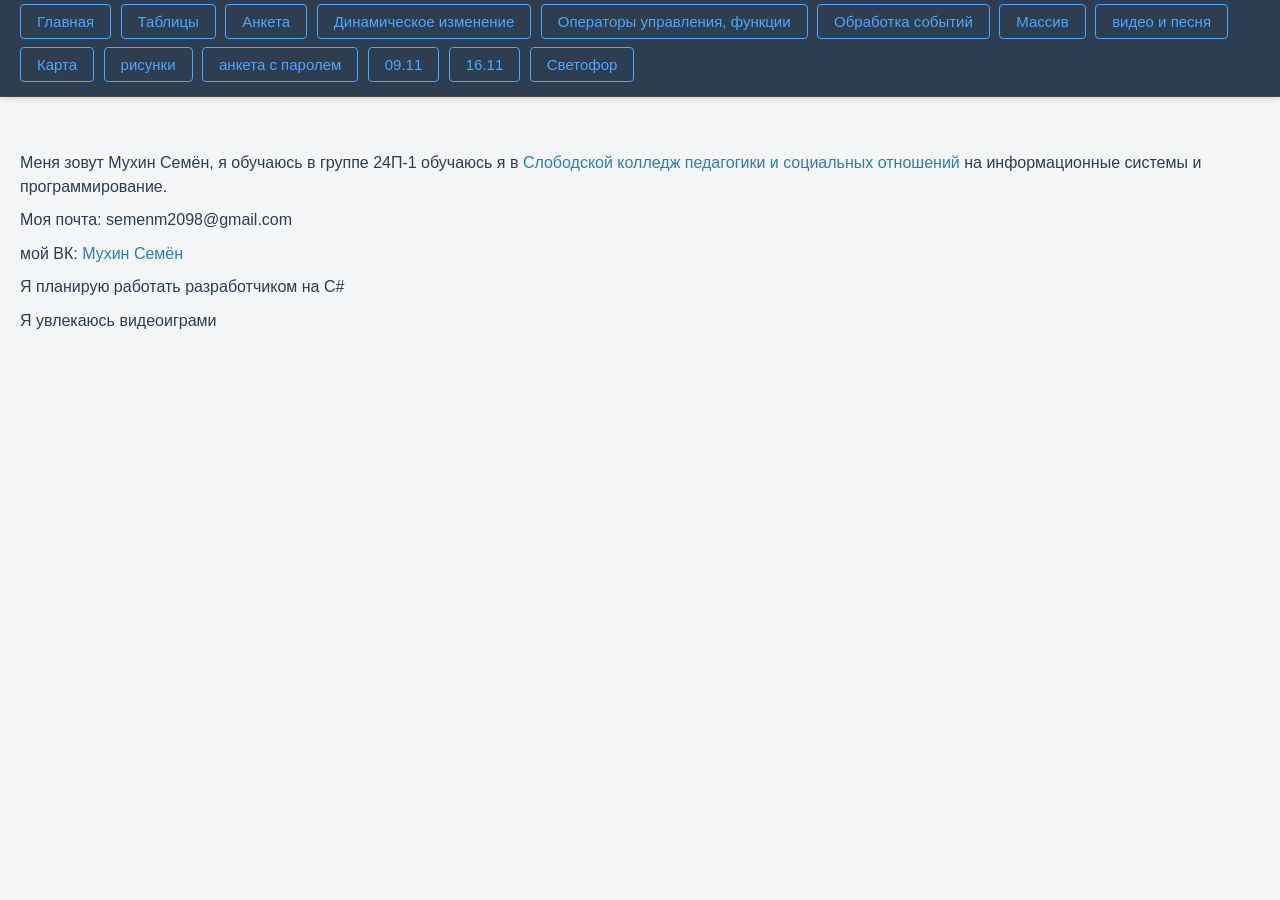
<file: index.html>
<!DOCTYPE html>
<html>
<head>
<title>сайт</title>
  <link href="style.css" rel="stylesheet">
</head>
<body>
  <div id="menu"><script language="JavaScript" src="menu.js" type="text/javascript"></script></div></br>
<div><p>Меня зовут Мухин Семён, я обучаюсь в группе 24П-1 обучаюсь я в <a href="https://slobkoll.ru/" target="_blank">Слободской колледж
педагогики и социальных отношений</a> на информационные системы и программирование.</p>
<p>Моя почта: semenm2098@gmail.com</><p>мой ВК: <a href="http://vk.ru/kirito13545" target="_blank">Мухин Семён</a></p>
<p>Я планирую работать разработчиком на С#</p>
<p>Я yвлекаюсь видеоиграми</p> 
<Br></div>
</body>
</html>
</file>
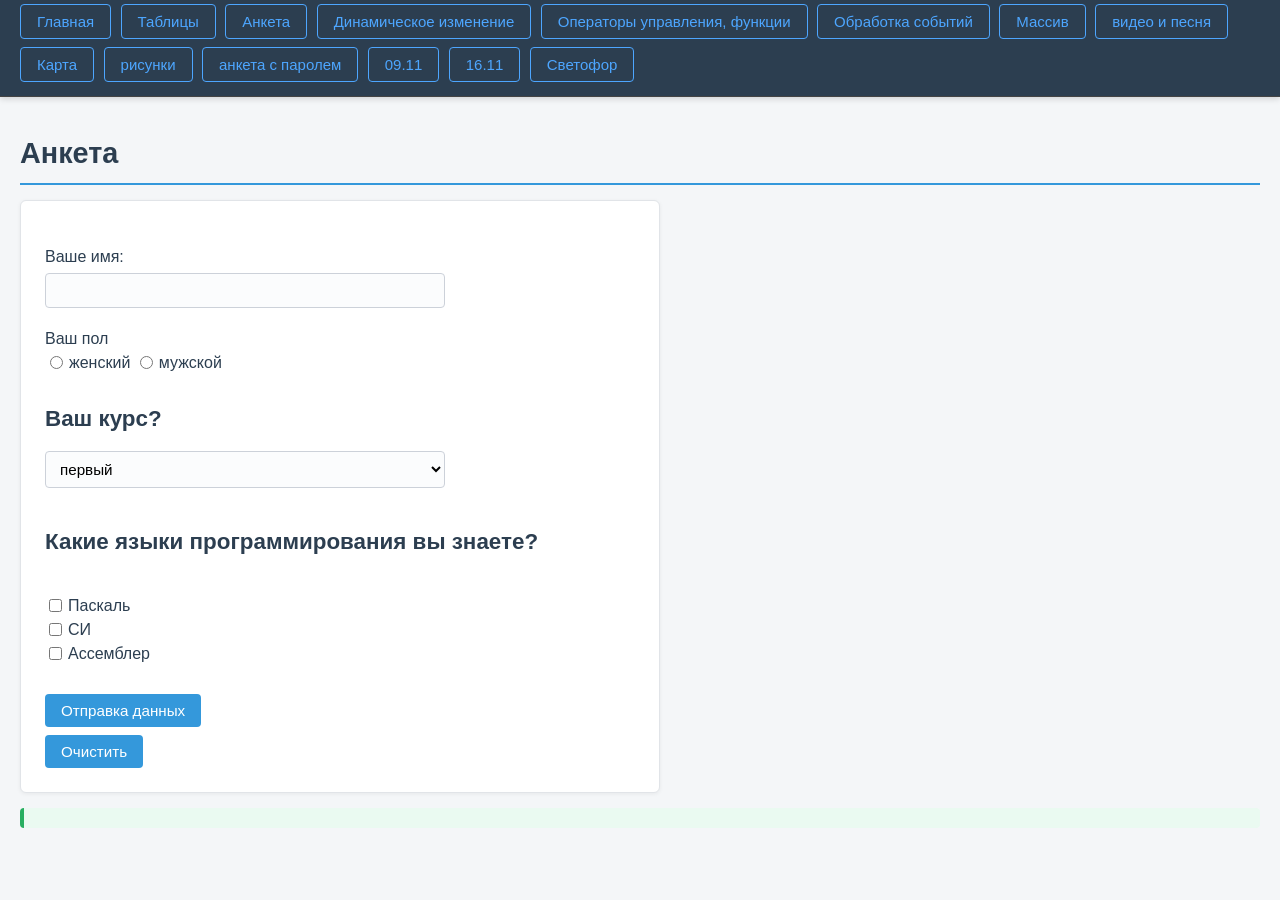
<file: anketa.html>
<!DOCTYPE html>
<HTML>
<HEAD>
<TITLE>Анкета</TITLE>
<link href="style.css" rel="stylesheet">
</HEAD>
<BODY>
 <div id="menu"><script language="JavaScript" src="menu.js" type="text/javascript"></script></div>
<h1>Анкета</h1>
<FORM name="forma">
<!-- Поле ввода -->
<BR>Ваше имя: <BR><INPUT TYPE='text' id="name" VALUE=''><BR>

<!-- Группа переключателей -->
<p>Ваш пол <BR>
<INPUT TYPE='radio' id="pol_f" NAME='pol'>женский
<INPUT TYPE='radio' id="pol_m" NAME='pol'>мужской

<H2>Ваш курс?</H2>
<SELECT id="kurs" NAME='kurs' SIZE='1'>
<OPTION VALUE='первый'>первый
<OPTION VALUE='второй'>второй
<OPTION VALUE='третий'>третий
<OPTION VALUE='четвёртый'>четвёртый
</SELECT>

<!-- Группа флажков -->
<H2>Какие языки программирования вы знаете?</H2>
<BR><INPUT TYPE='checkbox' id="lang_pas" NAME='lang'>Паскаль
<BR><INPUT TYPE='checkbox' id="lang_c" NAME='lang'>СИ
<BR><INPUT TYPE='checkbox' id="lang_asm" NAME='lang'>Ассемблер<BR>

<!-- Кнопки -->
<BR><INPUT TYPE='button' VALUE='Отправка данных' onclick="showData()">
<BR><button type="reset" onclick="clearResult()">Очистить</button>
</FORM>

<p id="result"></p>

<script language="JavaScript" src="anketa.js" type="text/javascript"></script>
</BODY>
</HTML>
</file>
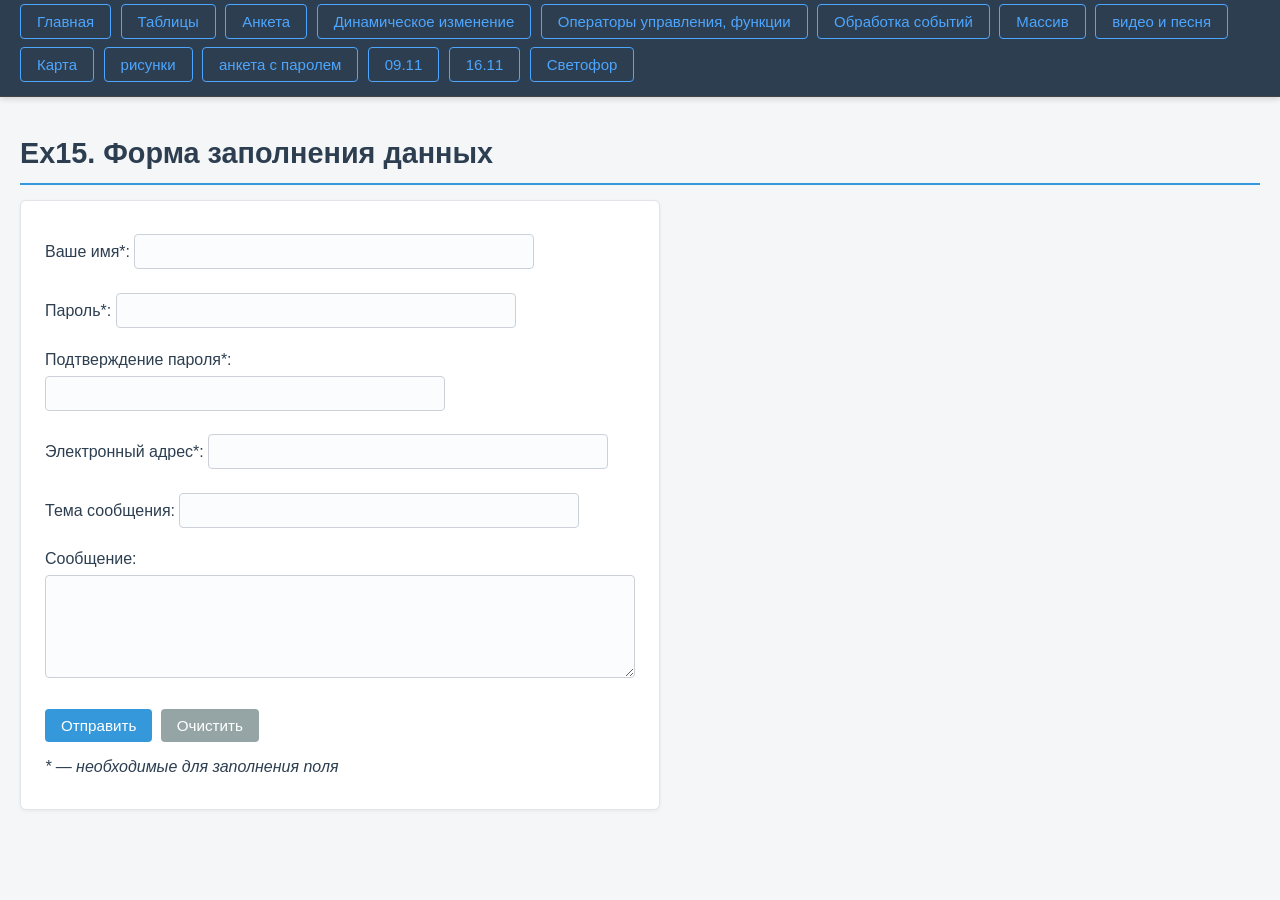
<file: anketapassword.html>
<!DOCTYPE html>
<html lang="ru">
<head>
    <meta charset="UTF-8">
    <title>Ex15 — Форма заполнения данных</title>
    <link rel="stylesheet" href="style.css">
    <script type="text/javascript">
        function checkForm(form) {
            if (form.name.value == "") {
                alert("Заполните поле 'Ваше имя'!");
                form.name.focus();
                return false;
            }
            if (form.password.value.length <= 4) {
                alert("Пароль должен содержать больше 4 символов!");
                form.password.focus();
                return false;
            }
            if (form.password.value != form.password2.value) {
                alert("Пароли не совпадают!");
                form.password2.focus();
                return false;
            }
            if (form.email.value == "" || form.email.value.indexOf("@") == -1) {
                alert("Заполните поле 'Электронный адрес' и убедитесь, что он содержит символ @!");
                form.email.focus();
                return false;
            }
            if (form.message.value.length <= 10) {
                alert("Сообщение должно содержать больше 10 символов!");
                form.message.focus();
                return false;
            }
            alert("Форма успешно заполнена!");
            return false;
        }
    </script>
</head>
<body>

    <div id="menu">
        <script src="menu.js"></script>
    </div>

    <h1>Ex15. Форма заполнения данных</h1>

    <form name="myForm" onsubmit="return checkForm(this)">
        <p>Ваше имя*: <input type="text" name="name"></p>
        <p>Пароль*: <input type="password" name="password"></p>
        <p>Подтверждение пароля*: <input type="password" name="password2"></p>
        <p>Электронный адрес*: <input type="text" name="email"></p>
        <p>Тема сообщения: <input type="text" name="subject"></p>
        <p>Сообщение: <textarea name="message" rows="5" cols="40"></textarea></p>
        <p>
            <input type="submit" value="Отправить">
            <input type="reset" value="Очистить">
        </p>
        <p><i>* — необходимые для заполнения поля</i></p>
    </form>

</body>
</html>
</file>
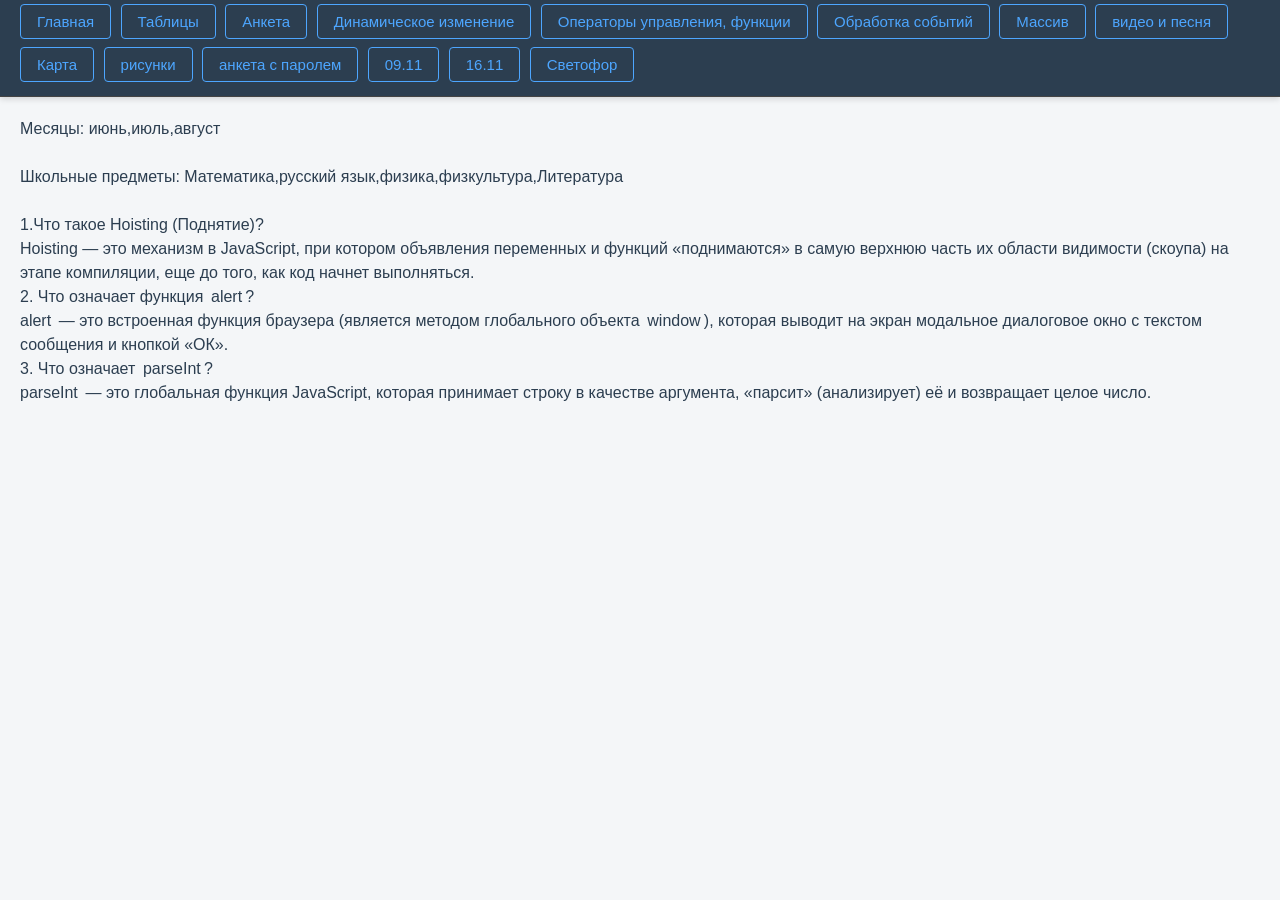
<file: Array.html>
<html>
<head>
<title>array</title>
<link href="style.css" rel="stylesheet">
</head> 
<body> 
  <div id="menu"><script language="JavaScript" src="menu.js" type="text/javascript"></script></div>
Месяцы: <script language="JavaScript">  
year=new Array("декабрь","январь","февраль","март","апрель","май",  "июнь","июль","август","сентябрь","октябрь","ноябрь");
summer=new Array();     //летние месяцы 
summer=year.slice(6,9); 
document.write(summer+"<br>");
</script><br>
  Школьные предметы: 
<script language="JavaScript">
  school= new Array("Математика","русский язык","физика", "физкультура","Литература");
document.write(school);
</script>
  <br>
  <br>
  1.Что такое Hoisting (Поднятие)?
<br>
  Hoisting — это механизм в JavaScript, при котором объявления переменных и функций «поднимаются» в самую верхнюю часть их области видимости (скоупа) на этапе компиляции, еще до того, как код начнет выполняться.
<br>
  2. Что означает функция  alert ?
 <br>
  alert  — это встроенная функция браузера (является методом глобального объекта  window ), которая выводит на экран модальное диалоговое окно с текстом сообщения и кнопкой «ОК».
<br>
  3. Что означает  parseInt ?
 <br>
  parseInt  — это глобальная функция JavaScript, которая принимает строку в качестве аргумента, «парсит» (анализирует) её и возвращает целое число.
</body> 
</html>
</file>
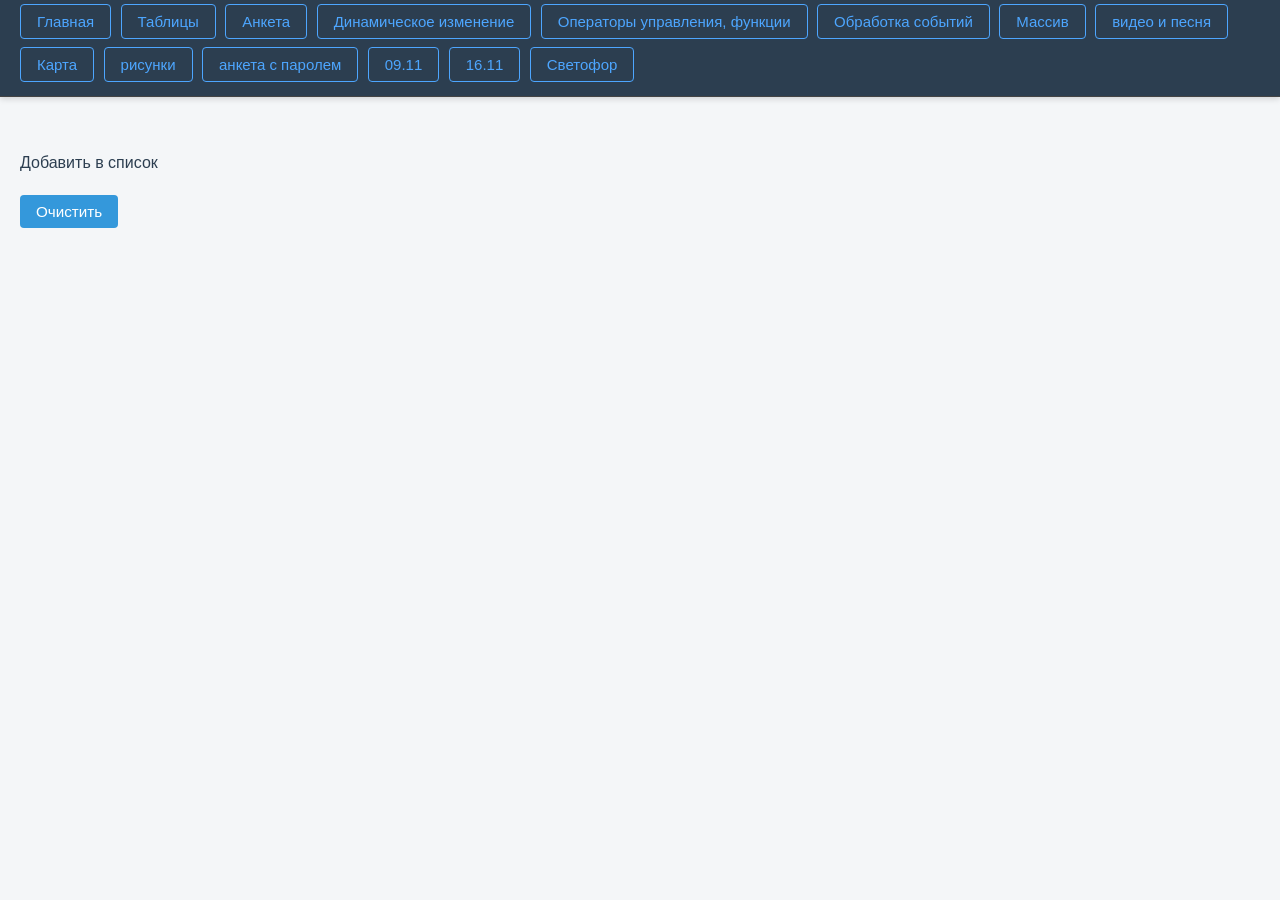
<file: Dynamicchange.html>
<!DOCTYPE html>
<html>
<head>
    <title>Динамическое изменение</title>
    <link href="style.css" rel="stylesheet">
    <script type="text/javascript">
        var arr = ["Ivanov", "Petrov", "Sidorov"];
        var counter = 0;

        function add_to_list() {
            if (typeof(arr[counter]) != "undefined") {
                var list = document.getElementById('list');
                var li = document.createElement('LI');
                li.innerHTML = arr[counter];
                list.appendChild(li);
                counter++;
            }
        }
    </script>
</head>
<body>
    <div id="menu"><script language="JavaScript" src="menu.js" type="text/javascript"></script></div><br>
    
    <p onclick="add_to_list()">Добавить в список</p>
    <ul id="list"></ul>

    <button type="reset" onclick="location.href='Dynamicchange.html'">Очистить</button>
</body>
</html>
</file>
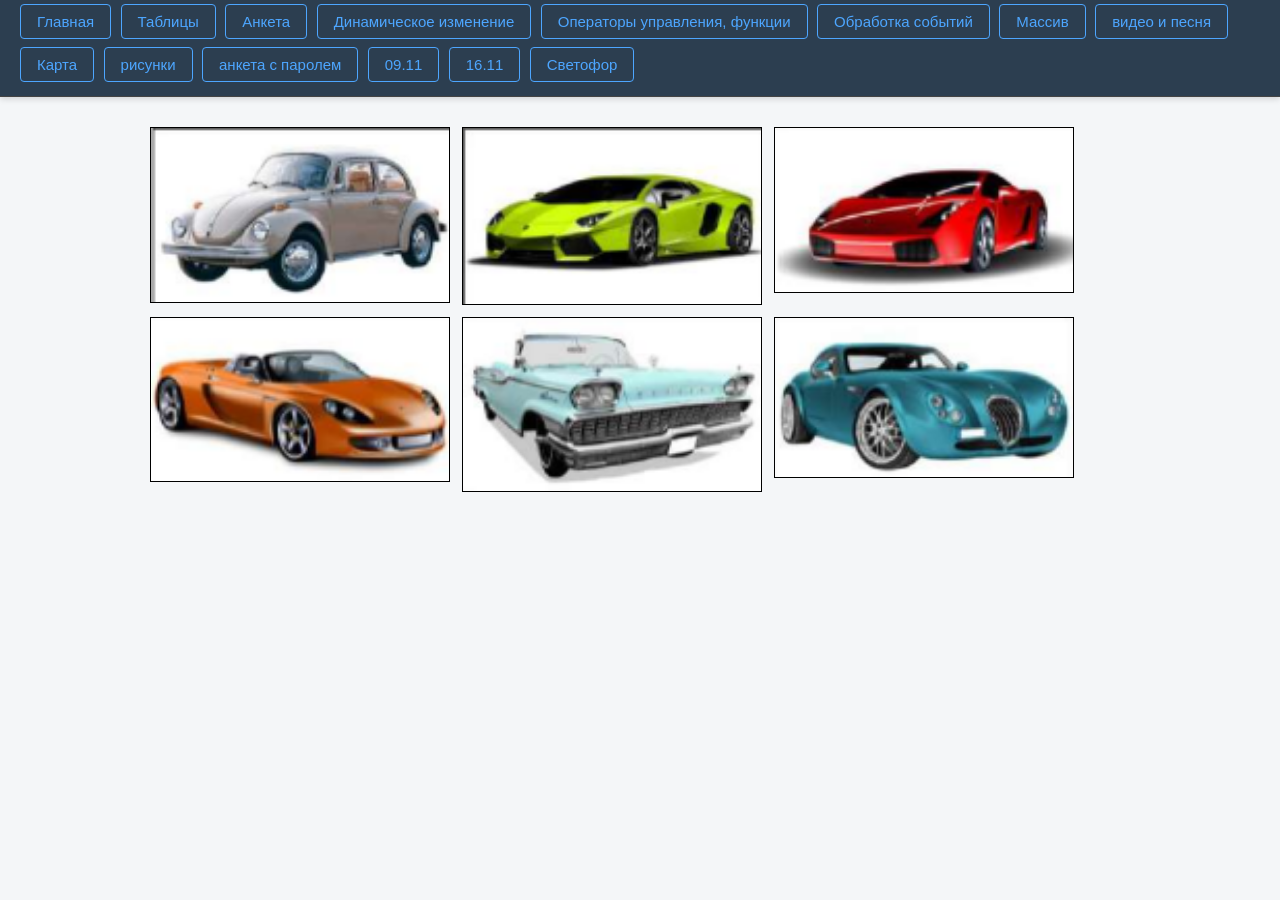
<file: foto.html>
<!DOCTYPE html>
<html lang="ru">
<head>
<meta charset="utf-8">
<title>Выбор картинки</title>
<style>
.bas {position: relative; width: 1000px; margin: auto;}
.im {position: absolute; width: 300px;
 border: 1px solid #000000; z-index: 1;}
#i1 {left: 10px; top: 10px;}
#i2 {left: 322px; top: 10px;}
#i3 {left: 634px; top: 10px;}
#i4 {left: 10px; top: 200px;}
#i5 {left: 322px; top: 200px;}
#i6 {left: 634px; top: 200px;}
</style>

<script>
let y=1;
let w=0;
let h=0;
addEventListener("mouseover", (ev)=>
{
let e=ev.target;
if(e.tagName=="IMG")
 {
 for(let i=1; i<7; i++)
 {
 let b="i"+i;
 if(e.id!=b)
 {
 let t=document.getElementById(b).style;
 t.transition="opacity 1s";
 t.opacity=0.1;
 }
 }
 }
else
 {
 for(let i=1; i<7; i++)
 {
 let b="i"+i;
 let t=document.getElementById(b).style;
 t.transition="opacity 2s";
 t.opacity=1;
 }
 }
});


addEventListener("click", (ev)=>
{
let e=ev.target;
if(e.tagName=="IMG")
 {
 let t=document.getElementById(e.id).style;
 if(y==1)
 {
155
 let d=document.getElementById(e.id);
 w=d.offsetLeft;
 h=d.offsetTop;
 y=2;
 for(let i=1; i<7; i++)
 {
 let b="i"+i;
 if(e.id!=b)
 {
 let p=document.getElementById(b).style;
 p.transition="opacity 1s";
 p.opacity=0;
 }
 }
 t.zIndex=2;
 t.transition="width 1s, left 1s, top 1s";
 t.width=600+"px";
 t.left=200+"px";
 t.top=100+"px";
 }
 else
 {
 y=1;
 for(let i=1; i<7; i++)
 {
 let b="i"+i;
 let p=document.getElementById(b).style;
 p.transition="opacity 2s";
 p.opacity=1;
 }
 t.transition="width 1s, left 1s, top 1s";
 t.width=300+"px";
 t.left=w+"px";
 t.top=h+"px";
 t.zIndex=1;
 }
 }
});
</script>
</head>
<body>
 <link href="style.css" rel="stylesheet">
   <div id="menu">
        <script src="menu.js"></script>
    </div>
<div class="bas">
<img id="i1" class="im" src="img/p1.png" alt="Фото">
<img id="i2" class="im" src="img/p2.png" alt="Фото">
<img id="i3" class="im" src="img/p3.png" alt="Фото">
<img id="i4" class="im" src="img/p4.png" alt="Фото">
<img id="i5" class="im" src="img/p5.png" alt="Фото">
<img id="i6" class="im" src="img/p6.png" alt="Фото">
</div>
</body>
</html>
</file>
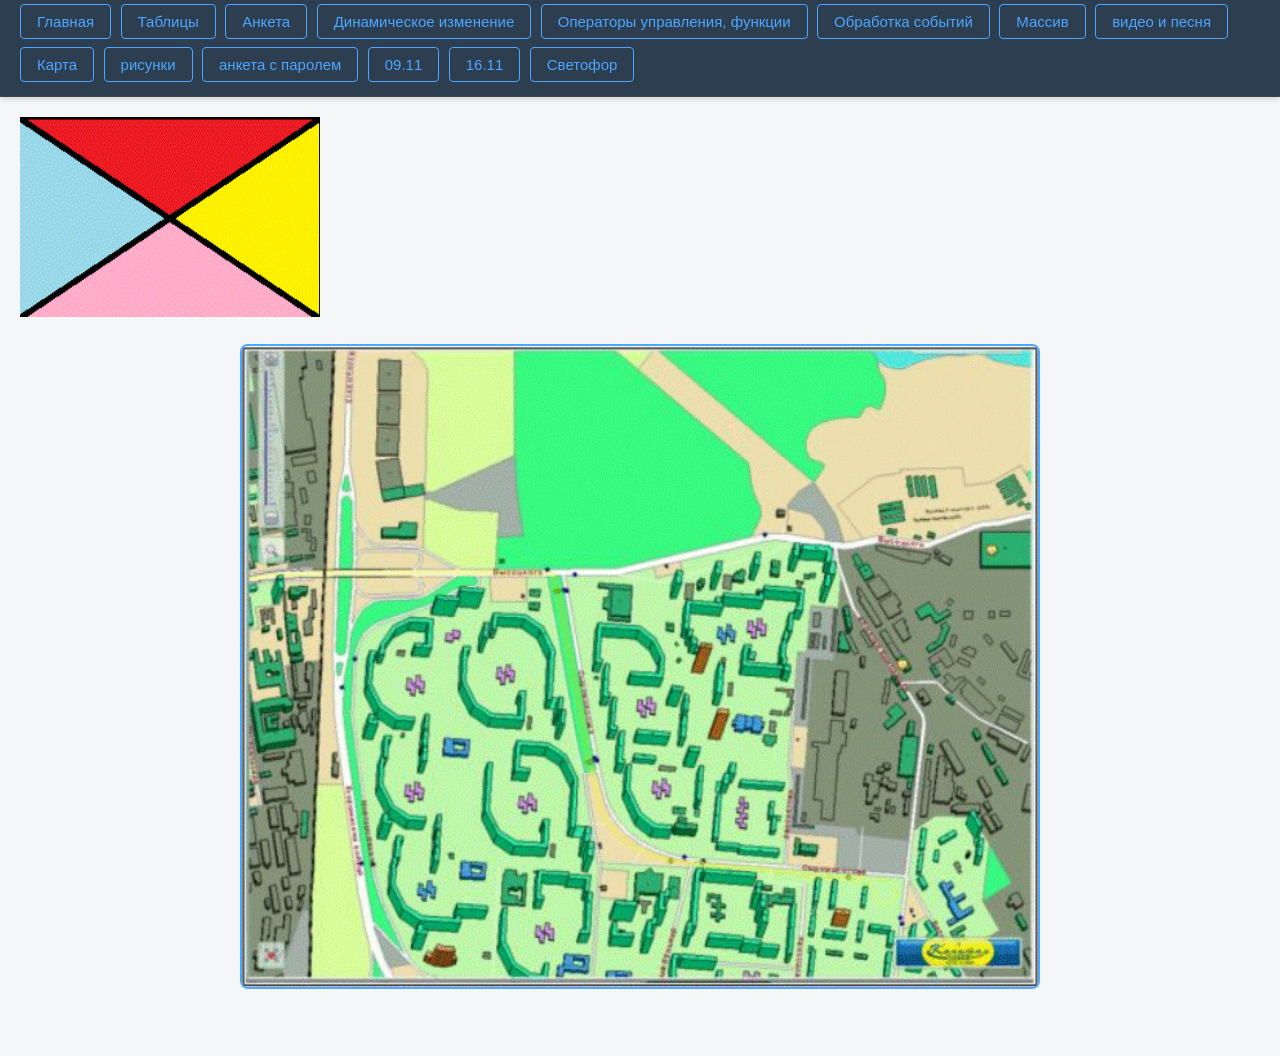
<file: Map.html>
<!DOCTYPE html>
<html lang="ru">
<head>
    <meta charset="UTF-8">
    <title>Изображения-карты</title>
    <link rel="stylesheet" href="style.css">
    <style>
        .map-container {
            text-align: center;
            margin: 20px 0;
        }
        .map-container img {
            border: 2px solid #4da6ff;
            border-radius: 8px;
            max-width: 100%;
            height: auto;
        }
        .legend {
            background-color: #1e1e1e;
            border: 1px solid #333;
            border-radius: 8px;
            padding: 15px;
            margin: 20px auto;
            max-width: 600px;
        }
        .legend h3 {
            color: #4da6ff;
            margin-top: 0;
        }
        .legend ul {
            list-style: none;
            padding: 0;
            margin: 0;
        }
        .legend li {
            padding: 5px 0;
            border-bottom: 1px solid #333;
        }
        .legend li:last-child {
            border-bottom: none;
        }
        .legend a {
            color: #4da6ff;
            text-decoration: none;
        }
        .legend a:hover {
            text-decoration: underline;
        }
    </style>
</head>
<body>

    <div id="menu">
        <script src="menu.js"></script>
    </div>
        <img src="прямоугольник.gif" 
             alt="Прямоугольник с диагоналями" 
             usemap="#rectmap" 
             width="300" height="200">

        <map name="rectmap">
            <!-- Верхний треугольник (красный) -->
            <area shape="poly" 
                  coords="0,0,300,0,150,100" 
                  href="index.html" 
                  alt="Главная страница" 
                  title="Переход на главную страницу">
            
            <!-- Правый треугольник (жёлтый) -->
            <area shape="poly" 
                  coords="300,0,300,200,150,100" 
                  href="table.html" 
                  alt="Таблицы" 
                  title="Переход к таблицам">
            
            <!-- Нижний треугольник (розовый) -->
            <area shape="poly" 
                  coords="300,200,0,200,150,100" 
                  href="anketa.html" 
                  alt="Анкета" 
                  title="Переход к анкете">
            
            <!-- Левый треугольник (голубой) -->
            <area shape="poly" 
                  coords="0,200,0,0,150,100" 
                  href="Dynamicchange.html" 
                  alt="Динамическое изменение" 
                  title="Переход к динамическому изменению">
        </map>

    <br>
    <div class="map-container">
        <img src="город.gif" 
             alt="Карта города" 
             usemap="#citymap" 
             width="800" height="600">

        <map name="citymap">
            <!-- Главная улица (горизонтальная, по центру) -->
            <area shape="rect" 
                  coords="50,280,750,320"  
                  alt="Главная улица" 
                  title="Главная улица">

            <!-- Проспект (вертикальный, слева) -->
            <area shape="rect" 
                  coords="180,50,220,550" 
                  alt="Проспект Мира" 
                  title="Проспект Мира">

            <!-- Улица Ленина (горизонтальная, сверху) -->
            <area shape="rect" 
                  coords="220,100,750,140" 
                  alt="Улица Ленина" 
                  title="Улица Ленина">

            <!-- Советская улица (горизонтальная, снизу) -->
            <area shape="rect" 
                  coords="220,460,750,500"  
                  alt="Советская улица" 
                  title="Советская улица">

            <!-- Кольцевая дорога -->
            <area shape="poly" 
                  coords="50,50,750,50,750,550,50,550,50,50" 
                  alt="Кольцевая дорога" 
                  title="Кольцевая дорога">

            <!-- Улица Пушкина (вертикальная, в центре) -->
            <area shape="rect" 
                  coords="400,140,430,460" 
                  alt="Улица Пушкина" 
                  title="Улица Пушкина">

            <!-- Центральный переулок -->
            <area shape="rect" 
                  coords="550,140,580,460" 
                  alt="Центральный переулок" 
                  title="Центральный переулок">

            <!-- Набережная (справа) -->
            <area shape="rect" 
                  coords="720,50,750,550" 
                  alt="Набережная" 
                  title="Набережная">

            <!-- Большое зелёное поле (парк) -->
            <area shape="poly" 
                  coords="200,50,600,50,550,200,250,200" 
                  alt="Парк" 
                  title="Парк">

            <!-- Водоём (правый верхний угол) -->
            <area shape="poly" 
                  coords="600,50,800,50,800,150,650,150" 
                  alt="Водоём" 
                  title="Водоём">

            <!-- Жилые дома (левая группа) -->
            <area shape="poly" 
                  coords="200,250,350,250,350,400,200,400" 
                  alt="Жилые дома" 
                  title="Жилые дома">

            <!-- Жилые дома (центральная группа) -->
            <area shape="poly" 
                  coords="450,250,600,250,600,400,450,400" 
                  alt="Жилые дома" 
                  title="Жилые дома">

            <!-- Промышленная зона (справа) -->
            <area shape="poly" 
                  coords="620,250,780,250,780,500,620,500" 
                  alt="Промышленная зона" 
                  title="Промышленная зона">

        </map>
    </div>
</body>
</html>
</file>
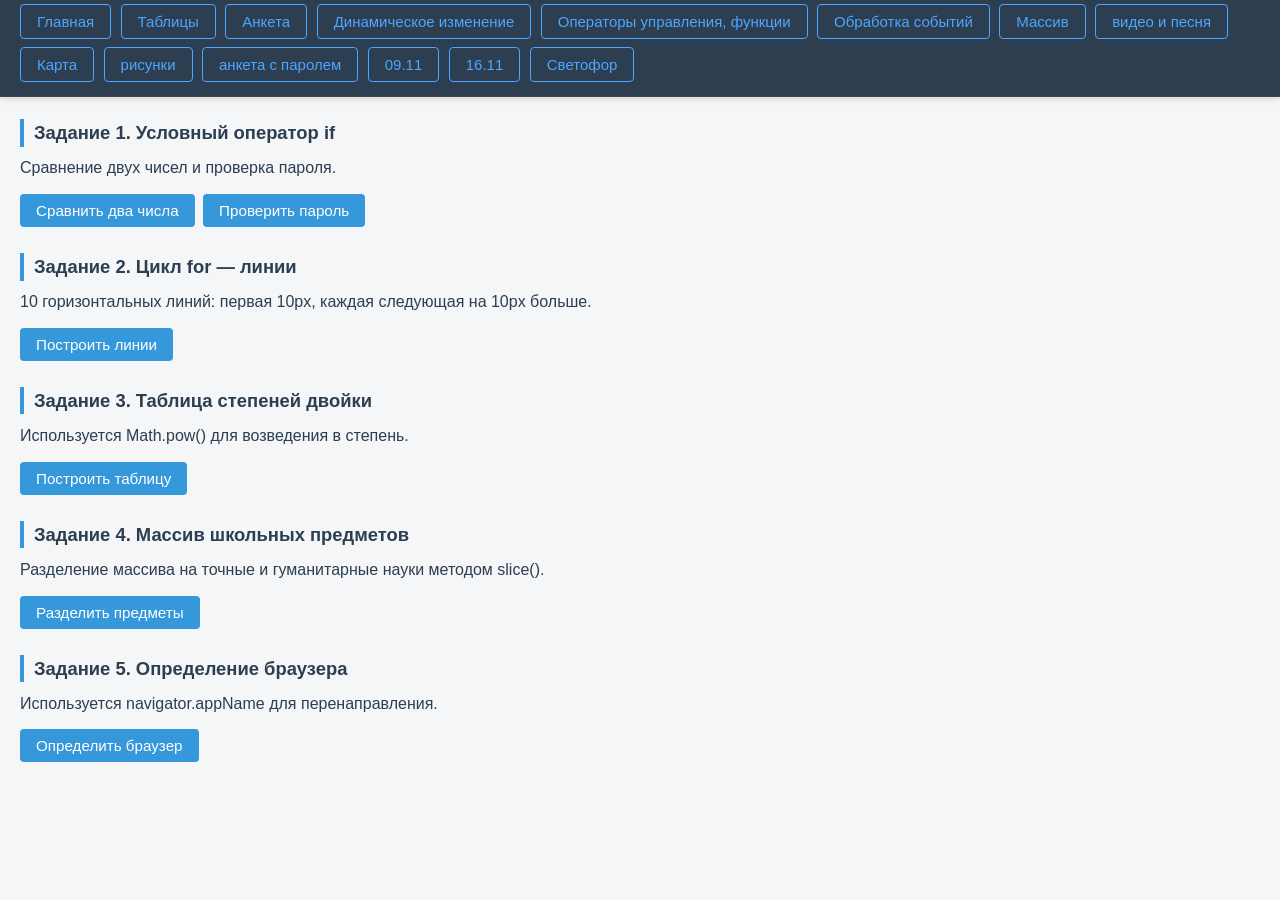
<file: OYF.html>
<!DOCTYPE html>
<html>
<head>
    <title>Операторы управления, функции</title>
    <link href="style.css" rel="stylesheet">
   <script language="JavaScript" src="OYF.js" type="text/javascript"></script>
</head>
<body>
    <div id="menu"><script language="JavaScript" src="menu.js" type="text/javascript"></script></div>
    <h3>Задание 1. Условный оператор if</h3>
    <p>Сравнение двух чисел и проверка пароля.</p>
    <button onclick="zadanie1()">Сравнить два числа</button>
    <button onclick="zadanie1_password()">Проверить пароль</button>

    <h3>Задание 2. Цикл for — линии</h3>
    <p>10 горизонтальных линий: первая 10px, каждая следующая на 10px больше.</p>
    <button onclick="zadanie2()">Построить линии</button>
    <div id="lines"></div>

    <h3>Задание 3. Таблица степеней двойки</h3>
    <p>Используется Math.pow() для возведения в степень.</p>
    <button onclick="zadanie3()">Построить таблицу</button>
    <div id="powers"></div>

    <h3>Задание 4. Массив школьных предметов</h3>
    <p>Разделение массива на точные и гуманитарные науки методом slice().</p>
    <button onclick="zadanie4()">Разделить предметы</button>
    <div id="subjects"></div>

    <h3>Задание 5. Определение браузера</h3>
    <p>Используется navigator.appName для перенаправления.</p>
    <button onclick="zadanie5()">Определить браузер</button>

</body>
</html>
</file>
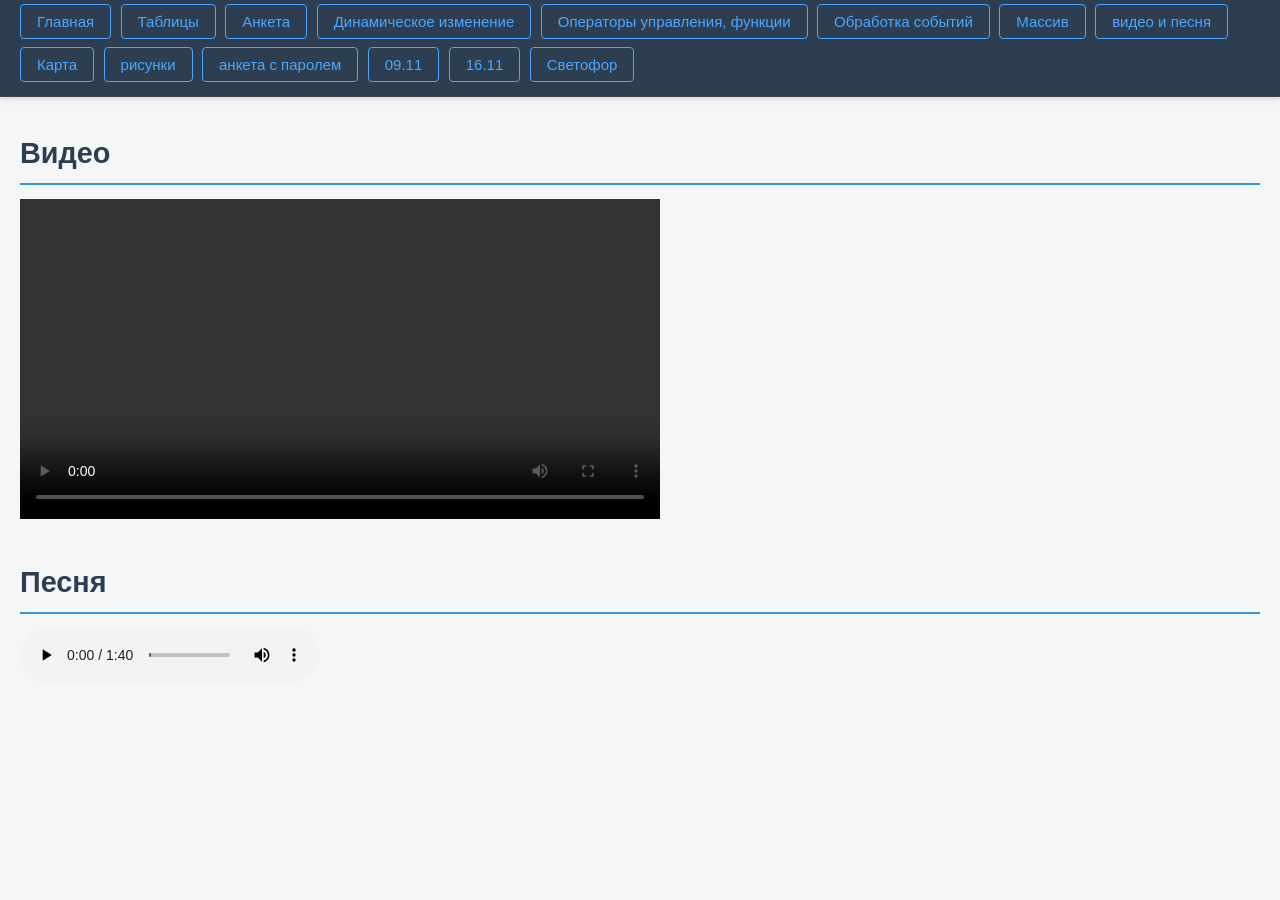
<file: play and  video.html>
<!DOCTYPE html>
<html lang="ru">
<head>
  <title>Видео и песня</title>
  <link href="style.css" rel="stylesheet">
</head>
<body>
  <div id="menu"><script src="menu.js"></script></div>

  <h1>Видео</h1>
  <video width="640" controls style="max-width: 100%;">
    <source src="bumazhnyj_korablik.mp4" type="video/mp4">
    Ваш браузер не поддерживает видео.
  </video>

  <h1>Песня</h1>
  <audio controls>
    <source src="bumazhnyj_korablik.mp3" type="audio/mpeg">
    Ваш браузер не поддерживает аудио.
  </audio>
</body>
</html>
</file>
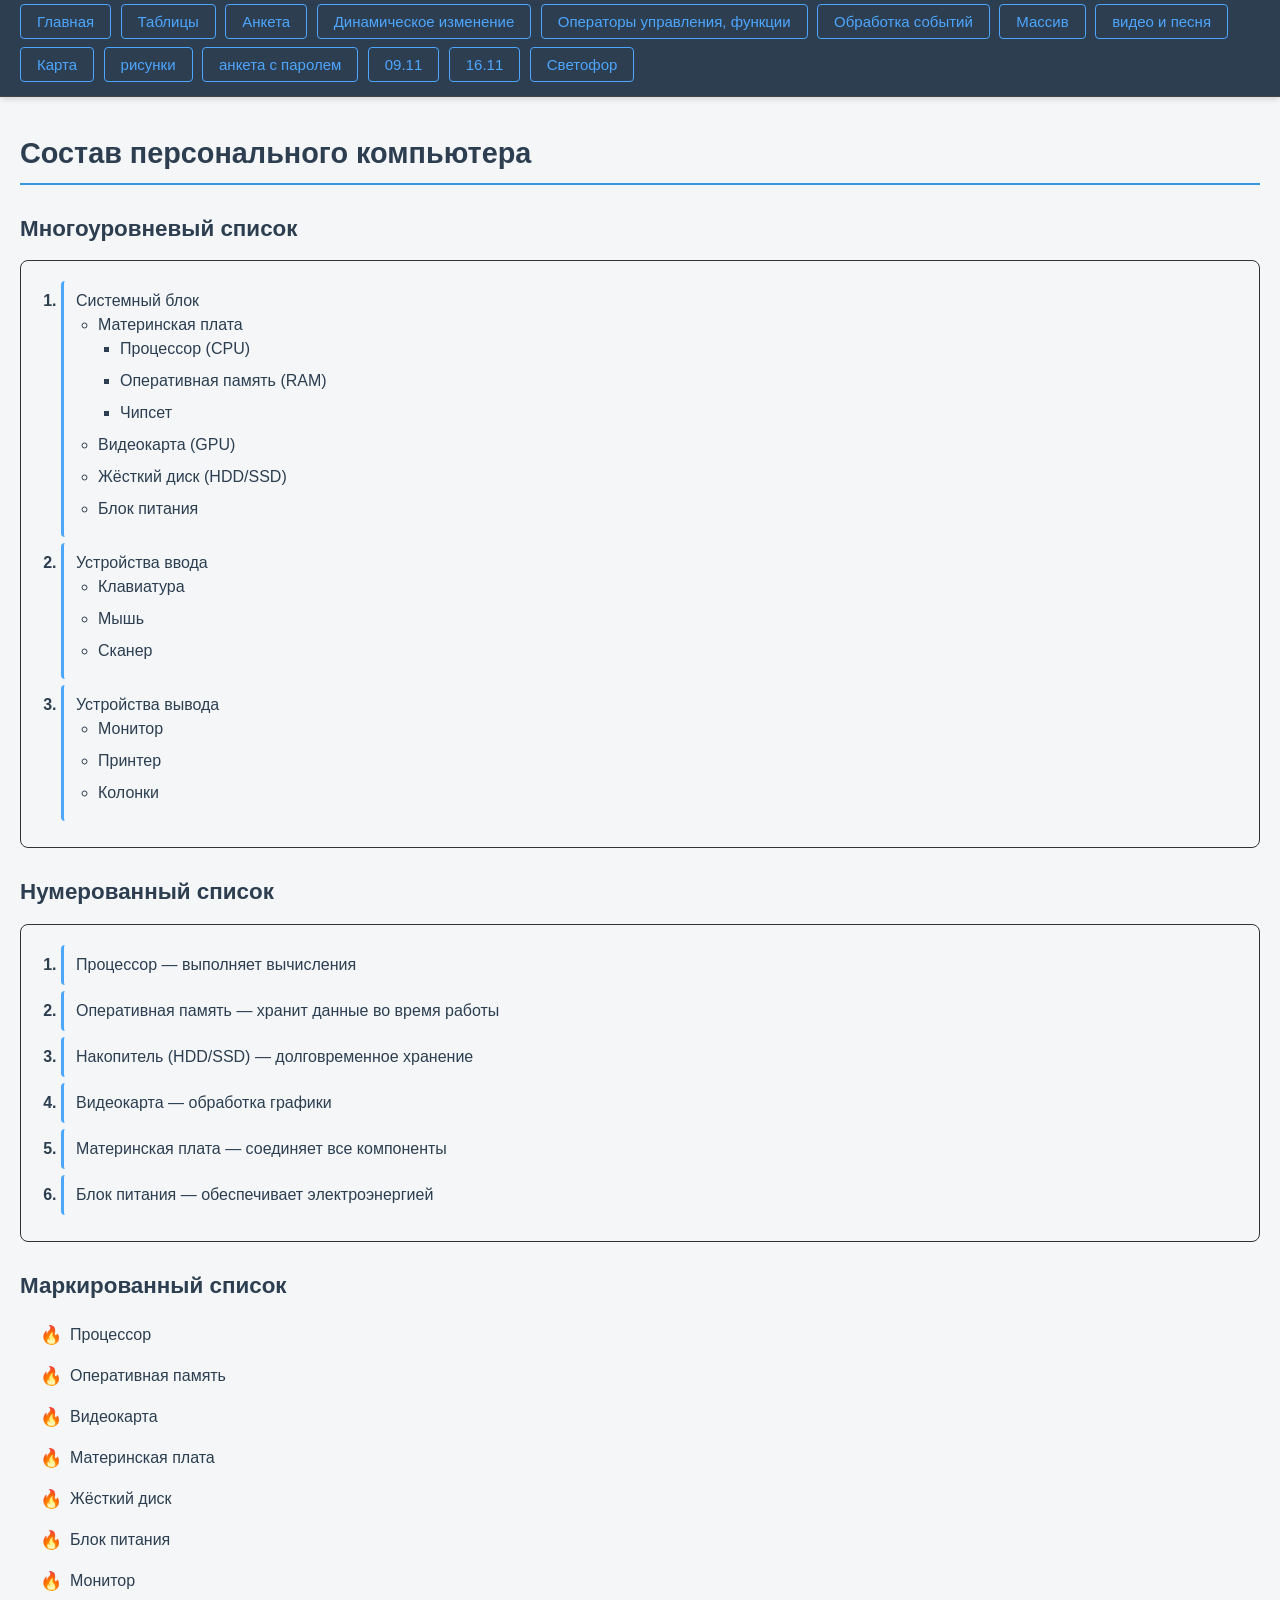
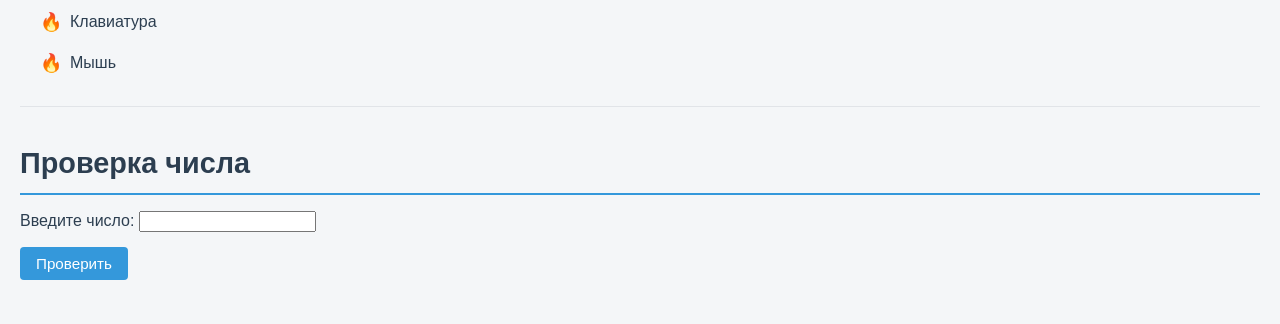
<file: SpisokAndhislo.html>
<!DOCTYPE html>
<html lang="ru">
<head>
    <meta charset="UTF-8">
    <title>Списки и проверка числа</title>
    <link rel="stylesheet" href="style.css">
    <script>
        function checkPrime() {
            var n = parseInt(document.getElementById("number").value);
            var prime = true;
            var del = "";

            for (var i = 2; i < n; i++) {
                if (n % i == 0) {
                    prime = false;
                    del = del + i + " ";
                }
            }

            if (n < 2) {
                alert("Введите число больше 1!");
            } else if (prime) {
                alert("Число " + n + " — простое!");
            } else {
                alert("Число " + n + " — НЕ простое.\nДелители: " + del);
            }
        }
    </script>
</head>
<body>

    <div id="menu">
        <script src="menu.js"></script>
    </div>
    <h1>Состав персонального компьютера</h1>
    <h2>Многоуровневый список</h2>
    <ol>
        <li>Системный блок
            <ul>
                <li>Материнская плата
                    <ul>
                        <li>Процессор (CPU)</li>
                        <li>Оперативная память (RAM)</li>
                        <li>Чипсет</li>
                    </ul>
                </li>
                <li>Видеокарта (GPU)</li>
                <li>Жёсткий диск (HDD/SSD)</li>
                <li>Блок питания</li>
            </ul>
        </li>
        <li>Устройства ввода
            <ul>
                <li>Клавиатура</li>
                <li>Мышь</li>
                <li>Сканер</li>
            </ul>
        </li>
        <li>Устройства вывода
            <ul>
                <li>Монитор</li>
                <li>Принтер</li>
                <li>Колонки</li>
            </ul>
        </li>
    </ol>
    <h2>Нумерованный список</h2>
    <ol>
        <li>Процессор — выполняет вычисления</li>
        <li>Оперативная память — хранит данные во время работы</li>
        <li>Накопитель (HDD/SSD) — долговременное хранение</li>
        <li>Видеокарта — обработка графики</li>
        <li>Материнская плата — соединяет все компоненты</li>
        <li>Блок питания — обеспечивает электроэнергией</li>
    </ol>
    <h2>Маркированный список</h2>
    <ul class=fire-list>
        <li>Процессор</li>
        <li>Оперативная память</li>
        <li>Видеокарта</li>
        <li>Материнская плата</li>
        <li>Жёсткий диск</li>
        <li>Блок питания</li>
        <li>Монитор</li>
        <li>Клавиатура</li>
        <li>Мышь</li>
    </ul>
    <hr>
    <h1>Проверка числа</h1>
    <p>Введите число: <input type="number" id="number"></p>
    <input type="button" value="Проверить" onclick="checkPrime()">
</body>
</html>
</file>
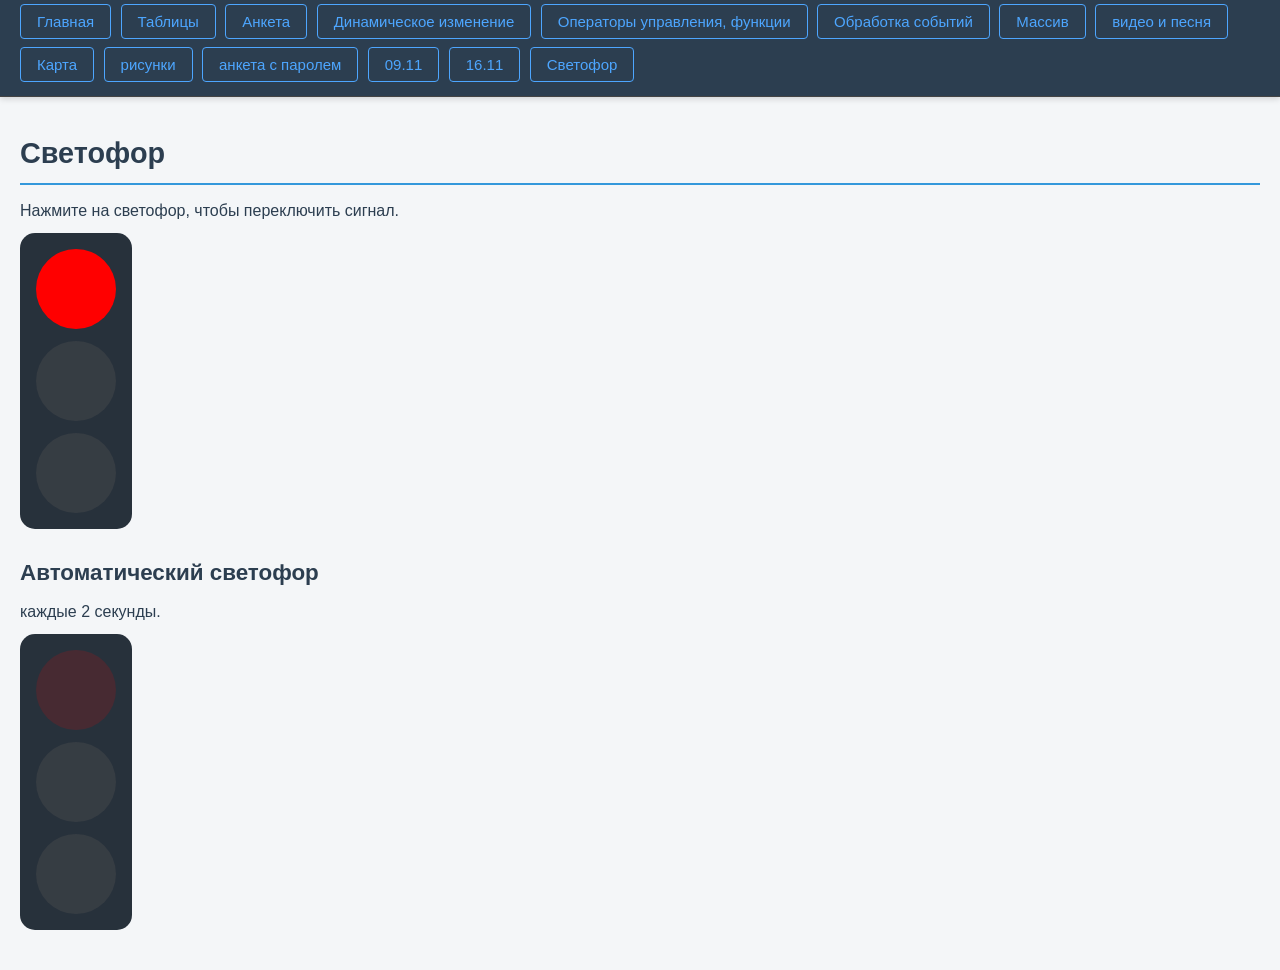
<file: svetofor.html>
<!DOCTYPE html>
<html lang="ru">
<head>
  <title>Светофор</title>
  <link rel="stylesheet" href="style.css?v=6">
</head>
<body>
  <div id="menu"><script src="menu.js"></script></div>
  <h1>Светофор</h1>
  <p>Нажмите на светофор, чтобы переключить сигнал.</p>
  <button id="traffic" class="traffic-light color0" onclick="switchLight()" aria-label="Переключить сигнал светофора">
    <span class="lamp red"></span>
    <span class="lamp yellow"></span>
    <span class="lamp green"></span>
  </button>
  <h2>Автоматический светофор</h2>
  <p>каждые 2 секунды.</p>
  <div id="autoTraffic" class="traffic-light color0">
    <span class="lamp red"></span>
    <span class="lamp yellow"></span>
    <span class="lamp green"></span>
  </div>
  <script>
    let i = 0, a = 0, t = 0;
    function switchLight() {
      i++;
      if (i == 3) i = 0;
      document.getElementById("traffic").className = "traffic-light color" + i;
    }
    let lamps = document.querySelectorAll("#autoTraffic .lamp");
    function autoSwitch() {
      t++;
      if (t == 8) {
        t = 0;
        a++;
        if (a == 3) a = 0;
        document.getElementById("autoTraffic").className = "traffic-light color" + a;
      }
      for (let j = 0; j < 3; j++) {
        lamps[j].style.opacity = "";
      }
      if (a != 1 && (t == 4 || t == 6)) {
        lamps[a].style.opacity = "0.15";
      }
    }
    setInterval(autoSwitch, 250);
  </script>
</body>
</html>
</file>
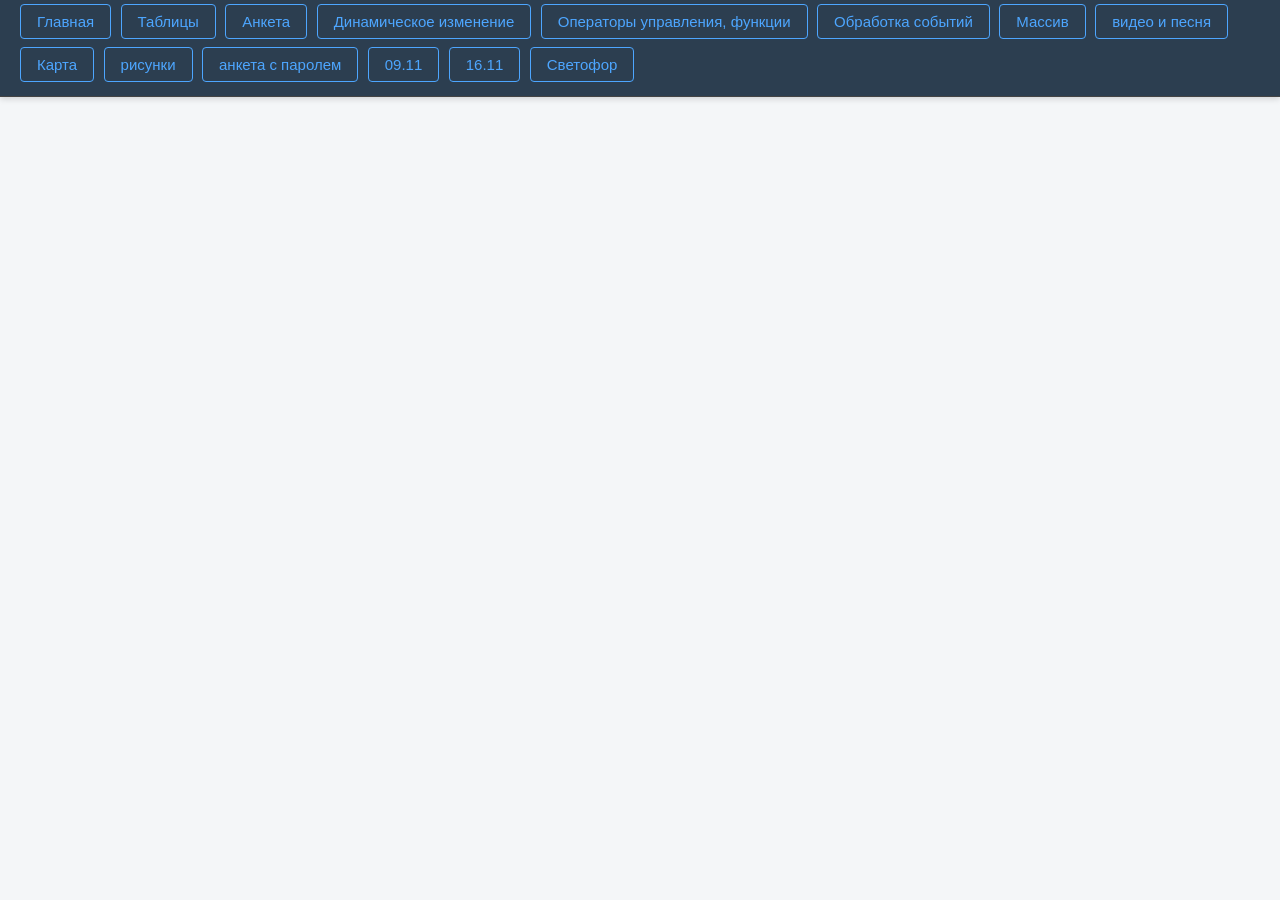
<file: tabl.html>
<!DOCTYPE html>
<html>
<head>
	<title>Таблицы</title>
	<link href="style.css" rel="stylesheet">
</head>
<body>
 <div id="menu"><script language="JavaScript" src="menu.js" type="text/javascript"></script></div>
<script>
var n = prompt("Введите размер таблицы:", 15);

document.write("<table cellspacing='2'>");
for (var i = 0; i < n; i++) {
    document.write("<tr>");
    for (var j = 0; j < n; j++) {
        if (j < n - i - 1)
            var color = "deepskyblue";
        else
            var color = "#007bff";
        document.write("<td width='20' height='20' bgcolor='" + color + "'></td>");
    }
    document.write("</tr>");
}
document.write("</table>");
</script>
</body>
</html>
</file>
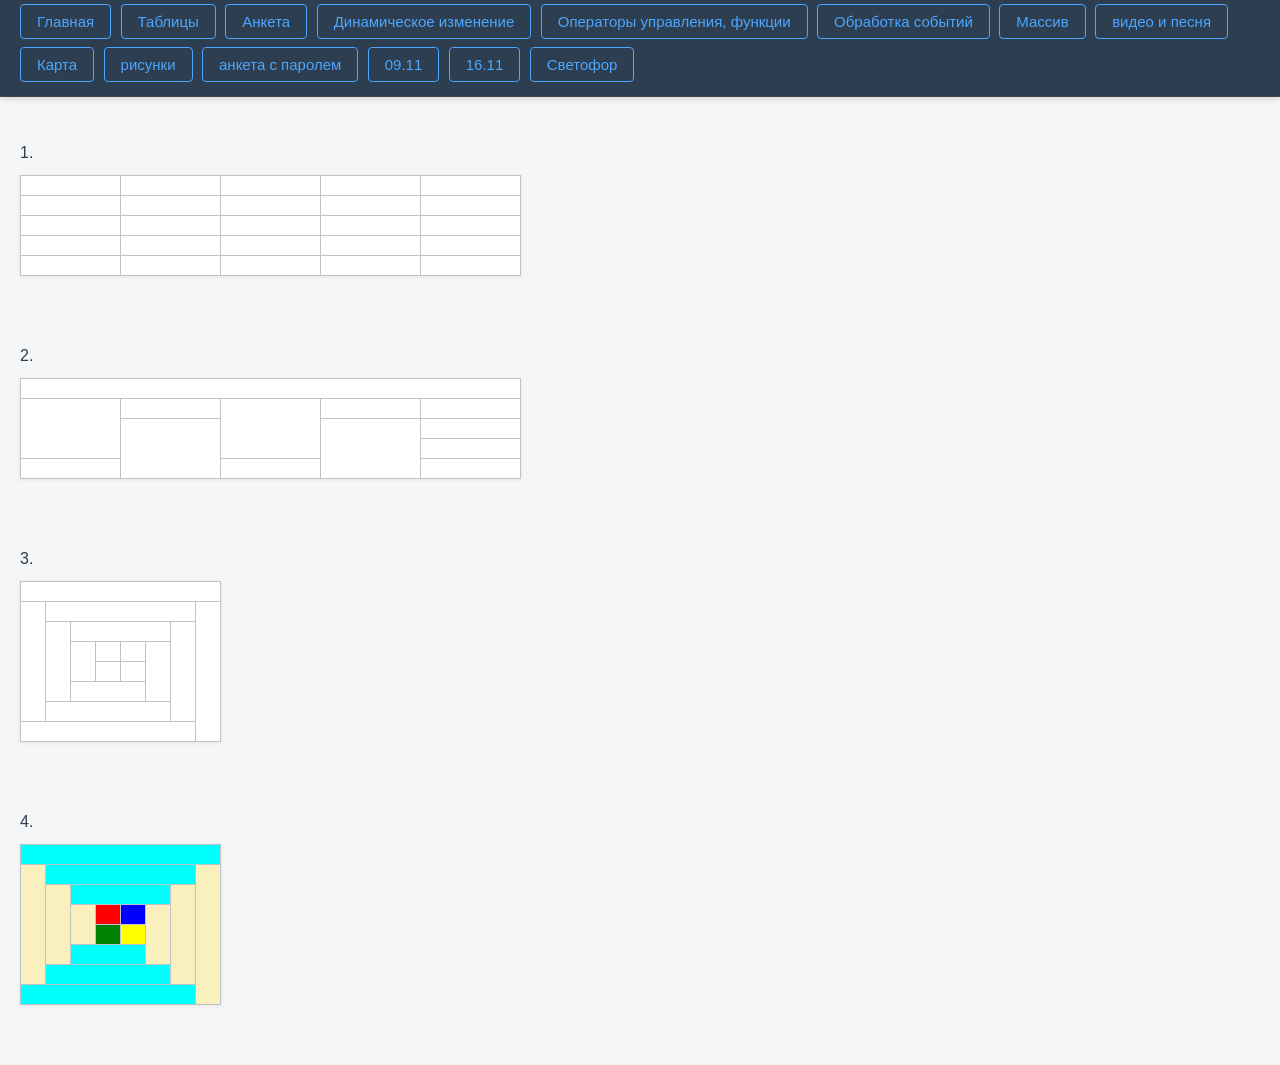
<file: table.html>
<!DOCTYPE html>
<html>
<head>
	<title>Таблицы</title>
	<link href="style.css" rel="stylesheet">
</head>
<body>
 <div id="menu"><script language="JavaScript" src="menu.js" type="text/javascript"></script></div>

<Br>1.</>
<table border="1">
    <tr>
	<td width="100" height="20"></>
	<td width="100" height="20"></>
	<td width="100" height="20"></>
	<td width="100" height="20"></>
	<td width="100" height="20"></>
	</tr>
    <tr> 
		<td width="100" height="20"></>
		<td width="100" height="20"></>
		<td width="100" height="20"></>
		<td width="100" height="20"></>
		<td width="100" height="20"></>
	</tr>
	<tr>
		<td width="100" height="20"></>
		<td width="100" height="20"></>
		<td width="100" height="20"></>
		<td width="100" height="20"></>
		<td width="100" height="20"></>
	</tr>
    <tr> 
		<td width="100" height="20"></>
		<td width="100" height="20"></>
		<td width="100" height="20"></>
		<td width="100" height="20"></>
		<td width="100" height="20"></>
	</tr>
	<tr> 
		<td width="100" height="20"></>
		<td width="100" height="20"></>
		<td width="100" height="20"></>
		<td width="100" height="20"></>
		<td width="100" height="20"></>
	</tr>
</table>
<Br></>
<Br>2.</>
<table border=5>
<tr>
	<td  width="100" height="20" colspan = "5"></td>
</tr>
<tr>
	<td width="100" height="20" rowspan ="3"></td>
	<td width="100" height="20"></td>
	<td width="100" height="20" rowspan ="3"></td>
	<td width="100" height="20"></td>
	<td width="100" height="20"></td>
</tr>
<tr>
	<td width="100" height="20" rowspan = "3"></td>
	<td width="100" height="20" rowspan = "3"></td>
	<td width="100" height="20"></td>
</tr>
<tr>
	<td width="100" height="20"></td>
</tr>
<tr>
	<td width="100" height="20"></td>
	<td width="100" height="20"></td>
	<td width="100" height="20"></td>
</tr>
</table>
<Br></>
<Br>3.</>
<table border=1>
<tr>
	<td width="100" height="20" colspan = "8"></td>
</tr>
<tr>
	<td width="25" height="20" rowspan = "6"></td>
	<td width="25" height="20" colspan = "6"></td>
	<td width="25" height="20" rowspan = "7"></td>
</tr>
<tr>
	<td width="25" height="20" rowspan = "4"></td>
	<td width="25" height="20" colspan = "4"></td>
	<td width="25" height="20" rowspan = "5"></td>
</tr>
<tr>
	<td width="25" height="20" rowspan = "2"></td>
	<td width="25" height="20"></td>
	<td width="25" height="20"></td>
	<td width="25" height="20" rowspan = "3"></td>
</tr>
<tr>
	<td width="25" height="20"></td>
	<td width="25" height="20"></td>
</tr>
<tr>
	<td width="25" height="20" colspan = "3"></td>
</tr>
<tr>
	<td width="25" height="20" colspan = "5"></td>
</tr>
<tr>
	<td width="25" height="20" colspan = "7"></td>
</tr>
</table>
<Br></>
<Br>4.</>
<table border=1>
<tr>
	<td width="100" height="20" colspan = "8" bgcolor="aqua"></td>
</tr>
<tr>
	<td width="25" height="20" rowspan = "6" bgcolor="#faf0be"></td>
	<td width="25" height="20" colspan = "6" bgcolor="aqua"></td>
	<td width="25" height="20" rowspan = "7" bgcolor="#faf0be"></td>
</tr>
<tr>
	<td width="25" height="20" rowspan = "4" bgcolor="#faf0be"></td>
	<td width="25" height="20" colspan = "4" bgcolor="aqua"></td>
	<td width="25" height="20" rowspan = "5" bgcolor="#faf0be"></td>
</tr>
<tr>
	<td width="25" height="20" rowspan = "2" bgcolor="#faf0be"></td>
	<td width="25" height="20" bgcolor="red"></td>
	<td width="25" height="20" bgcolor="blue"></td>
	<td width="25" height="20" rowspan = "3" bgcolor="#faf0be"></td>
</tr>
<tr>
	<td width="25" height="20" bgcolor="green"></td>
	<td width="25" height="20" bgcolor="yellow"></td>
</tr>
<tr>
	<td width="25" height="20" colspan = "3" bgcolor="aqua"></td>
</tr>
<tr>
	<td width="25" height="20" colspan = "5" bgcolor="aqua"></td>
</tr>
<tr>
	<td width="25" height="20" colspan = "7" bgcolor="aqua" ></td>
</tr>
</table>
</file>
<file: style.css>
/* ===== Базовые настройки ===== */
* {
    box-sizing: border-box;
}

html, body {
    margin: 0;
    padding: 0;
}

body {
    font-family: "Segoe UI", Tahoma, Arial, sans-serif;
    font-size: 16px;
    line-height: 1.5;
    color: #2c3e50;
    background: #f4f6f8;
    padding: 0 20px 40px;
}

/* ===== Меню ===== */
#menu {
    background: #2c3e50;
    margin: 0 -20px 25px;
    padding: 0 20px;
    box-shadow: 0 2px 6px rgba(0, 0, 0, 0.15);
}

#menu a {
    display: inline-block;
    color: #ecf0f1;
    text-decoration: none;
    padding: 14px 16px;
    font-weight: 500;
    transition: background 0.2s, color 0.2s;
}

#menu a:hover {
    background: #34495e;
    color: #ffffff;
}

/* ===== Заголовки ===== */
h1, h2, h3 {
    color: #2c3e50;
    margin-top: 1.2em;
    margin-bottom: 0.5em;
}

h1 {
    font-size: 1.8em;
    border-bottom: 2px solid #3498db;
    padding-bottom: 8px;
}

h2 {
    font-size: 1.4em;
}

h3 {
    font-size: 1.15em;
    border-left: 4px solid #3498db;
    padding-left: 10px;
}

/* ===== Ссылки ===== */
a {
    color: #2980b9;
    text-decoration: none;
}

a:hover {
    color: #1c5980;
    text-decoration: underline;
}

/* ===== Параграфы и списки ===== */
p {
    margin: 0.6em 0;
}

ul {
    padding-left: 22px;
}

/* ===== Таблицы ===== */
table {
    border-collapse: collapse;
    margin: 10px 0 20px;
    background: #ffffff;
    box-shadow: 0 1px 4px rgba(0, 0, 0, 0.08);
}

table[border] {
    border: 1px solid #bdc3c7;
}

td {
    border: 1px solid #bdc3c7;
    text-align: center;
    vertical-align: middle;
    padding: 2px;
}

/* ===== Кнопки ===== */
button,
input[type="button"],
input[type="submit"],
input[type="reset"] {
    font-family: inherit;
    font-size: 0.95em;
    padding: 8px 16px;
    margin: 4px 4px 4px 0;
    border: none;
    border-radius: 4px;
    background: #3498db;
    color: #ffffff;
    cursor: pointer;
    transition: background 0.2s, transform 0.1s;
}

button:hover,
input[type="button"]:hover,
input[type="submit"]:hover {
    background: #2980b9;
}

input[type="reset"] {
    background: #95a5a6;
}

input[type="reset"]:hover {
    background: #7f8c8d;
}

button:active,
input[type="button"]:active,
input[type="submit"]:active,
input[type="reset"]:active {
    transform: translateY(1px);
}

/* ===== Формы ===== */
form {
    background: #ffffff;
    border: 1px solid #e1e4e8;
    border-radius: 6px;
    padding: 20px 24px;
    margin: 15px 0;
    box-shadow: 0 1px 4px rgba(0, 0, 0, 0.06);
    max-width: 640px;
}

input[type="text"],
input[type="password"],
select,
textarea {
    font-family: inherit;
    font-size: 0.95em;
    padding: 8px 10px;
    margin: 4px 0 10px;
    border: 1px solid #ccd1d9;
    border-radius: 4px;
    width: 100%;
    max-width: 400px;
    background: #fbfcfd;
    transition: border-color 0.2s, box-shadow 0.2s;
}

input[type="text"]:focus,
input[type="password"]:focus,
select:focus,
textarea:focus {
    outline: none;
    border-color: #3498db;
    box-shadow: 0 0 0 2px rgba(52, 152, 219, 0.2);
}

textarea {
    max-width: 100%;
    resize: vertical;
}

label {
    display: block;
    margin-bottom: 10px;
    font-weight: 500;
}

input[type="radio"],
input[type="checkbox"] {
    margin-right: 6px;
    transform: translateY(1px);
}

/* ===== Медиа ===== */
iframe.youtube {
    display: block;
    max-width: 100%;
    border: 1px solid #e1e4e8;
    border-radius: 6px;
    background: #000;
    margin: 10px 0;
}

audio {
    display: block;
    margin: 10px 0;
    max-width: 100%;
}

/* ===== Блок результата ===== */
#result {
    font-weight: 500;
    color: #27ae60;
    background: #eafaf1;
    border-left: 4px solid #27ae60;
    padding: 10px 14px;
    border-radius: 4px;
    margin-top: 15px;
}

/* ===== Мелкие утилиты ===== */
hr {
    border: none;
    border-top: 1px solid #e1e4e8;
    margin: 25px 0;
}

/* ===== Стили для меню из кнопок ===== */
#menu {
    margin-bottom: 20px;
    padding-bottom: 10px;
    border-bottom: 1px solid #444;
}

#menu button {
    background-color: transparent;
    color: #4da6ff;
    border: 1px solid #4da6ff;
    padding: 8px 16px;
    font-size: 15px;
    font-family: Arial, sans-serif;
    cursor: pointer;
    border-radius: 4px;
    margin-right: 5px;
    transition: all 0.2s ease;
}

#menu button:hover {
    background-color: #4da6ff;
    color: #000000;
}
/* ===== Оформление списков ===== */

/* Многоуровневый список */
ol {
    border: 1px solid #333;
    border-radius: 8px;
    padding: 20px 20px 20px 40px;
    margin: 15px 0;
}

ol ol {
    border-radius: 6px;
    padding: 10px 10px 10px 30px;
    margin: 8px 0;
}

ol ol ol {
    border-radius: 4px;
    padding: 8px 8px 8px 25px;
}

ol li {
    margin-bottom: 8px;
   }

ol li::marker {
     font-weight: bold;
}

/* Нумерованный список */
ol {
    counter-reset: item;
}

ol > li {
    padding: 8px 12px;
    border-left: 3px solid #4da6ff;
    margin-bottom: 6px;
    border-radius: 4px;
}

/* Маркированный список со значком 🔥 */
ul.fire-list {
    list-style: none;
    padding-left: 20px;
    margin: 15px 0;
}

ul.fire-list li {
    padding: 6px 10px;
    margin-bottom: 5px;
    position: relative;
    padding-left: 30px;
}

ul.fire-list li::before {
    content: "🔥";
    position: absolute;
    left: 0;
    top: 50%;
    transform: translateY(-50%);
    font-size: 18px;
}

ul.fire-list li:hover {
       border-radius: 4px;
}

/* ===== Светофор ===== */
.traffic-light, button.traffic-light:hover {
  display: flex;
  flex-direction: column;
  gap: 12px;
  width: max-content;
  padding: 16px;
  background: #27313b;
  border-radius: 15px;
}
.lamp {
  width: 80px;
  height: 80px;
  border-radius: 50%;
  background: #555;
  opacity: 0.35;
}
.traffic-light.color0 .red { opacity: 1; background: red; }
.traffic-light.color1 .yellow { opacity: 1; background: gold; }
.traffic-light.color2 .green { opacity: 1; background: limegreen; }
</file>
